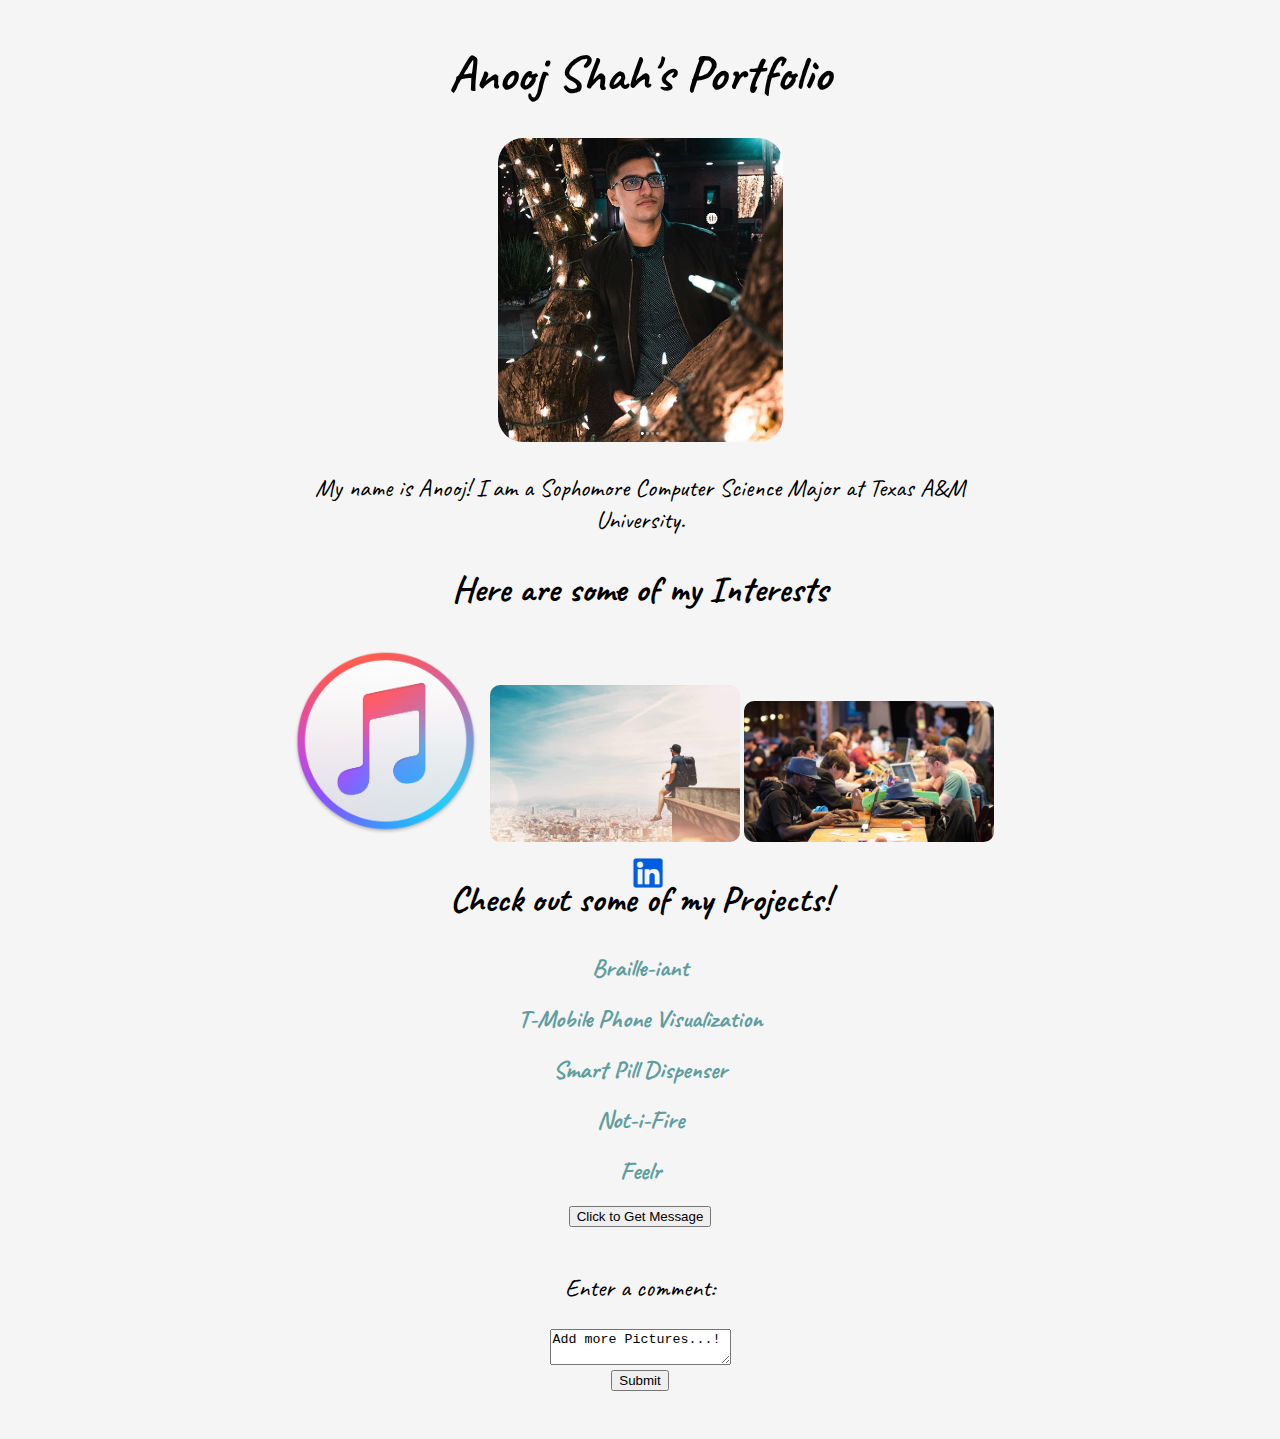
<file: portfolio/src/main/webapp/index.html>
<!DOCTYPE html>
<html>
  <head>
    <meta charset="UTF-8">
    <title>Anooj Shah's Portfolio</title>
    <link rel="stylesheet" href="style.css">
    <link href="https://fonts.googleapis.com/css?family=Caveat&display=swap" rel="stylesheet">
    <script src="script.js"></script>
  </head>
  <body>
    <div id="content" class="hover01">
      <h1>Anooj Shah's Portfolio</h1>
      <figure> <img src="./images/anoojshah.png" id="profile" alt="Anooj Profile Picture"> </figure>
      <p>My name is Anooj! I am a Sophomore Computer Science Major at Texas A&M University.</p>
    </div>
    <div id="Hobbies">
      <h2>Here are some of my Interests</h2>
      <div id="hobby">
        <div id="parent">
          <img class="interests-image" id="music" src="./images/music.png">
          <img class="interests-image" src="./images/travel.png">
          <img class="interests-image" src="./images/hackathon.png">
        </div>
      </div>
    </div>
    <div id="projects">
      <h2>Check out some of my Projects!</h2>
      <div id="project">
        <div class="card">
          <h3>
          <a href="https://devpost.com/software/braille-iant-o1gcya">
            Braille-iant</h4>
        </div>
        <div class="card">
        <h3><a href="https://devpost.com/software/25-to-5">T-Mobile Phone Visualization</h4>
        </div>
        <div class="card">
        <h3><a href="https://github.com/anooj-shah/Smart-Pill-Dispenser">Smart Pill Dispenser</a></h3>
        </div>
        <div class="card">
          <h3><a href="https://devpost.com/software/notifire-50j46i">Not-i-Fire</a></h3>
        </div>
        <div class="card">
          <h3><a href="https://github.com/anooj-shah/Feelr">Feelr</a></h3>
        </div>
      </div>
    </div>
    <div id="messages">
      <button onclick="getMessages()">Click to Get Message</button>
      <div id="messages-container"></div>
    </div>
    <br/>
    <form action="/data" method="POST">
      <p>Enter a comment:</p>
      <textarea name="text-input">Add more Pictures...!</textarea>
      <br/>
      <input type="submit" />
    </form>
    <br/>
    <br/>
    <div id="footer">
      <a href="https://www.linkedin.com/in/anooj-shah/">
      <img src="./images/linkedin.png" id="linkedin" alt= "linkedin logo">
    </div>
  </body>
</html>
</file>
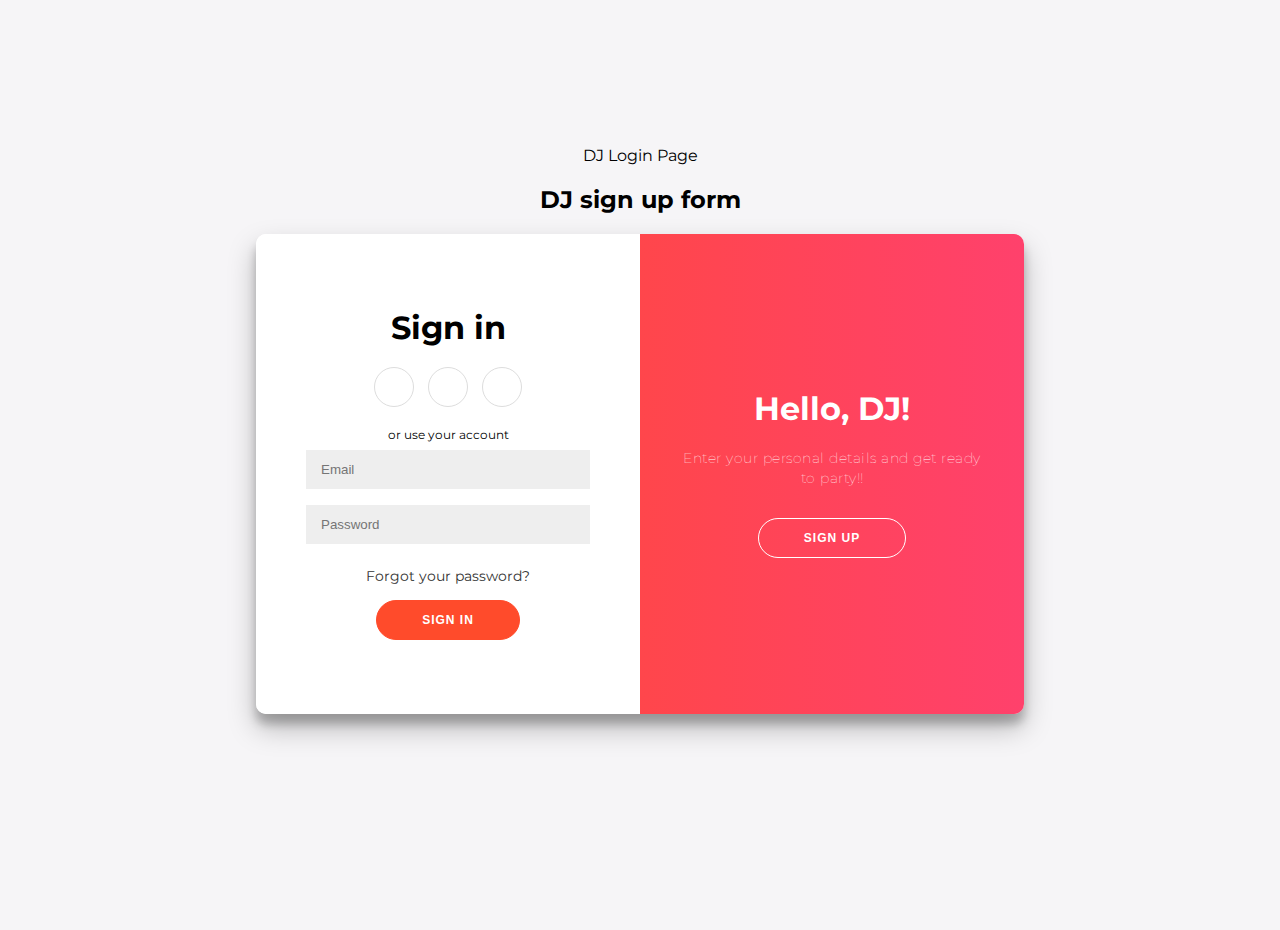
<file: DJ_App/target/portfolio-1/loginPage/loginPage.html>
<!DOCTYPE html>
<html>
  <head>
    <meta charset="UTF-8">
    <meta name="viewport" content="width=device-width, initial-scale=1.0" />
    <link href="https://use.fontawesome.com/releases/v5.8.1/css/all.css/>"
    <title>DJ Login Page</title>
    <link rel="stylesheet" href="loginPage.css">
    <!--  -->
  </head>  
  <body>
      <h2>DJ sign up form</h2>
        <div class="container" id="container">
            <div class="form-container sign-up-container">
                <form action="#">
                    <h1>Create Account</h1>
                    <div class="social-container">
                        <a href="#" class="social"><i class="fab fa-facebook-f"></i></a>
                        <a href="#" class="social"><i class="fab fa-google-plus-g"></i></a>
                        <a href="#" class="social"><i class="fab fa-linkedin-in"></i></a>
                    </div>
                    <span>or use your email for registration</span>
                    <input type="text" placeholder="Name" />
                    <input type="email" placeholder="Email" />
                    <input type="password" placeholder="Password" />
                    <button>Sign Up</button>
                </form>
            </div>
            <div class="form-container sign-in-container">
                <form action="#">
                    <h1>Sign in</h1>
                    <div class="social-container">
                        <a href="#" class="social"><i class="fab fa-facebook-f"></i></a>
                        <a href="#" class="social"><i class="fab fa-google-plus-g"></i></a>
                        <a href="#" class="social"><i class="fab fa-linkedin-in"></i></a>
                    </div>
                    <span>or use your account</span>
                    <input type="email" placeholder="Email" />
                    <input type="password" placeholder="Password" />
                    <a href="#">Forgot your password?</a>
                    <button>Sign In</button>
                </form>
            </div>
            <div class="overlay-container">
                <div class="overlay">
                    <div class="overlay-panel overlay-left">
                        <h1>Welcome Back!</h1>
                        <p>To keep connected with us please login with your personal info</p>
                        <button class="ghost" id="signIn">Sign In</button>
                    </div>
                    <div class="overlay-panel overlay-right">
                        <h1>Hello, DJ!</h1>
                        <p>Enter your personal details and get ready to party!!</p>
                        <button class="ghost" id="signUp">Sign Up</button>
                    </div>
                </div>
            </div>
        </div>     
  </body>
  <script src="loginPage.js"></script>
</html>
</file>
<file: portfolio/src/main/webapp/style.css>
#content {
  margin-left: auto;
  margin-right: auto;
  width: 650px;
}

h1 {
  font-size: 50px;
}

h2 {
  font-size: 36px;
}

p {
  font-size: 25px;
}

#greeting-container {
  margin-top: 20px;
}

#footer {
  bottom : 2px;  
  height : 40px;  
  margin-top : 40px;  
  text-align: center;  
  vertical-align: middle; 
  position:fixed;
  width:100%;
}

#projects {
  margin-left: auto;
  margin-right: auto;
  font-family: 'Caveat';
}

#linkedin {
  height: 30px;
  width: 30px;
  align-content: center;
}

body {
  background-color:whitesmoke;
  align-content: center;
  font-family: 'Caveat';
  text-align: center;
}

#profile {
  width: 50%;
  height: auto;
  border-radius: 25px;
}

a {
  color:cadetblue;
	font-size: 25px;
}

a:link {
  text-decoration: none;
}

a:visited {
  text-decoration: none;
}

a:hover {
  text-decoration: underline;
}

a:active {
  text-decoration: underline;
}

.interests-image {
  width: 250px;
  height: auto;
  display: inline-block;
  border-radius: 10px;
}

#music {
  width: 200px;
  height: auto;
}

/* Zoom In #1 */
.hover01 figure img {
	-webkit-transform: scale(1);
	transform: scale(1);
	-webkit-transition: .3s ease-in-out;
	transition: .3s ease-in-out;
}

.hover01 figure:hover img {
	-webkit-transform: scale(1.1);
	transform: scale(1.1);
}
</file>
<file: DJ_App/target/portfolio-1/loginPage/loginPage.css>
@import url('https://fonts.googleapis.com/css?family=Montserrat:400,800');

* {
	box-sizing: border-box;
}

body {
	background: #f6f5f7;
	display: flex;
	justify-content: center;
	align-items: center;
	flex-direction: column;
	font-family: 'Montserrat', sans-serif;
	height: 100vh;
	margin: -20px 0 50px;
}

h1 {
	font-weight: bold;
	margin: 0;
}

h2 {
	text-align: center;
}

p {
	font-size: 14px;
	font-weight: 100;
	line-height: 20px;
	letter-spacing: 0.5px;
	margin: 20px 0 30px;
}

span {
	font-size: 12px;
}

a {
	color: #333;
	font-size: 14px;
	text-decoration: none;
	margin: 15px 0;
}

button {
	border-radius: 20px;
	border: 1px solid #FF4B2B;
	background-color: #FF4B2B;
	color: #FFFFFF;
	font-size: 12px;
	font-weight: bold;
	padding: 12px 45px;
	letter-spacing: 1px;
	text-transform: uppercase;
	transition: transform 80ms ease-in;
}

button:active {
	transform: scale(0.95);
}

button:focus {
	outline: none;
}

button.ghost {
	background-color: transparent;
	border-color: #FFFFFF;
}

form {
	background-color: #FFFFFF;
	display: flex;
	align-items: center;
	justify-content: center;
	flex-direction: column;
	padding: 0 50px;
	height: 100%;
	text-align: center;
}

input {
	background-color: #eee;
	border: none;
	padding: 12px 15px;
	margin: 8px 0;
	width: 100%;
}

.container {
	background-color: #fff;
	border-radius: 10px;
  	box-shadow: 0 14px 28px rgba(0,0,0,0.25), 
			0 10px 10px rgba(0,0,0,0.22);
	position: relative;
	overflow: hidden;
	width: 768px;
	max-width: 100%;
	min-height: 480px;
}

.form-container {
	position: absolute;
	top: 0;
	height: 100%;
	transition: all 0.6s ease-in-out;
}

.sign-in-container {
	left: 0;
	width: 50%;
	z-index: 2;
}

.container.right-panel-active .sign-in-container {
	transform: translateX(100%);
}

.sign-up-container {
	left: 0;
	width: 50%;
	opacity: 0;
	z-index: 1;
}

.container.right-panel-active .sign-up-container {
	transform: translateX(100%);
	opacity: 1;
	z-index: 5;
	animation: show 0.6s;
}

/* @keyframes show {
	0%, 49.99% {
		opacity: 0;
		z-index: 1;
	}
	
	50%, 100% {
		opacity: 1;
		z-index: 5;
	}
} */

.overlay-container {
	position: absolute;
	top: 0;
	left: 50%;
	width: 50%;
	height: 100%;
	overflow: hidden;
	transition: transform 0.6s ease-in-out;
	z-index: 100;
}

.container.right-panel-active .overlay-container{
	transform: translateX(-100%);
}

.overlay {
	background: #FF416C;
	background: -webkit-linear-gradient(to right, #FF4B2B, #FF416C);
	background: linear-gradient(to right, #FF4B2B, #FF416C);
	background-repeat: no-repeat;
	background-size: cover;
	background-position: 0 0;
	color: #FFFFFF;
	position: relative;
	left: -100%;
	height: 100%;
	width: 200%;
  	transform: translateX(0);
	transition: transform 0.6s ease-in-out;
}

.container.right-panel-active .overlay {
  	transform: translateX(50%);
}

.overlay-panel {
	position: absolute;
	display: flex;
	align-items: center;
	justify-content: center;
	flex-direction: column;
	padding: 0 40px;
	text-align: center;
	top: 0;
	height: 100%;
	width: 50%;
	transform: translateX(0);
	transition: transform 0.6s ease-in-out;
}

.overlay-left {
	transform: translateX(-20%);
}

.container.right-panel-active .overlay-left {
	transform: translateX(0);
}

.overlay-right {
	right: 0;
	transform: translateX(0);
}

.container.right-panel-active .overlay-right {
	transform: translateX(20%);
}

.social-container {
	margin: 20px 0;
}

.social-container a {
	border: 1px solid #DDDDDD;
	border-radius: 50%;
	display: inline-flex;
	justify-content: center;
	align-items: center;
	margin: 0 5px;
	height: 40px;
	width: 40px;
}
</file>
